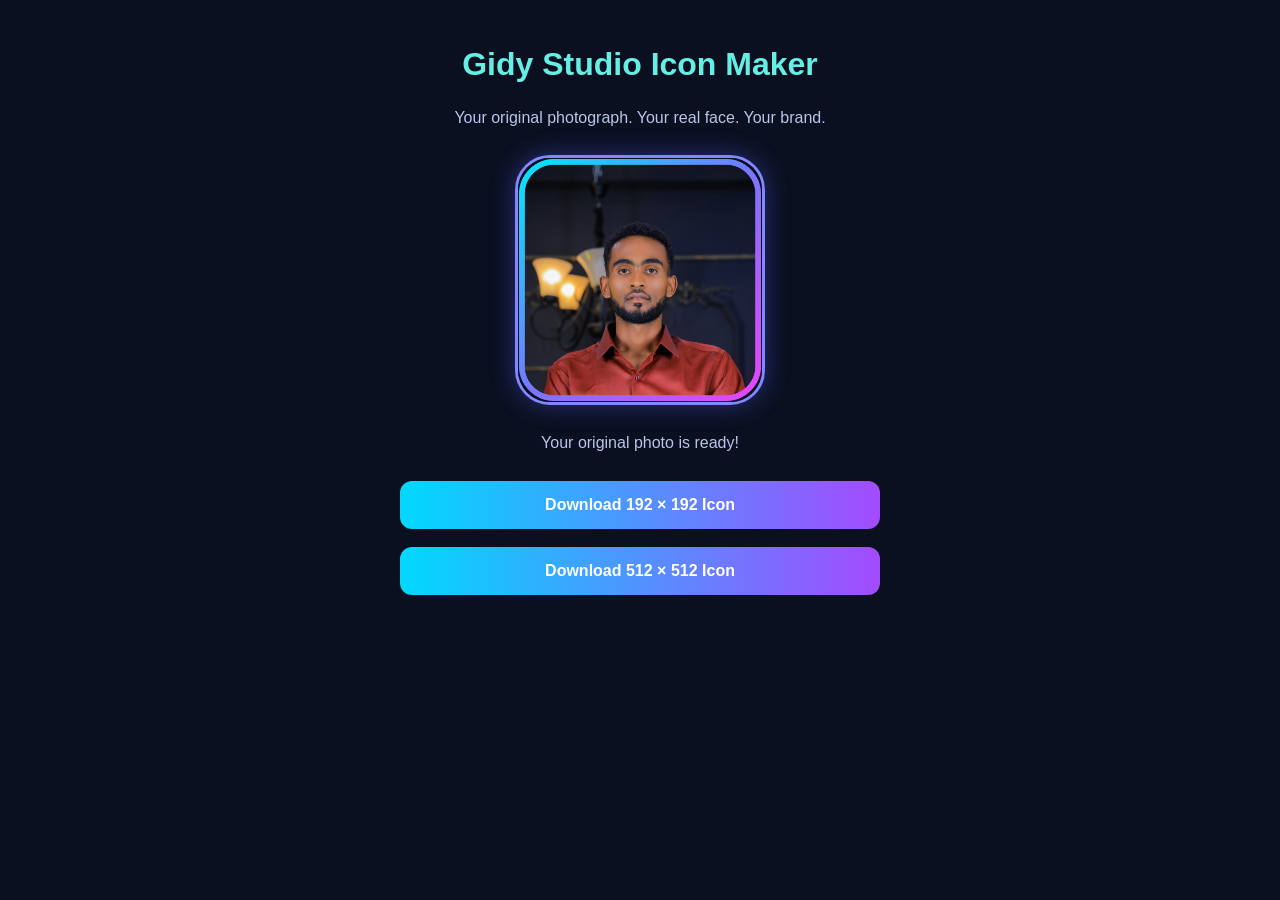
<file: icon-maker.html>
<!DOCTYPE html>
<html lang="en">
<head>
<meta charset="UTF-8">
<meta name="viewport" content="width=device-width, initial-scale=1.0">
<title>Gidy Studio Icon Maker</title>

<style>
* {
  box-sizing: border-box;
}

body {
  margin: 0;
  padding: 25px 15px;
  background: #0b1020;
  color: white;
  font-family: Arial, sans-serif;
  text-align: center;
}

.container {
  max-width: 480px;
  margin: auto;
}

h1 {
  color: #65eee4;
}

.preview {
  width: 250px;
  height: 250px;
  margin: 25px auto;
  border-radius: 35px;
  overflow: hidden;
  border: 3px solid #8187ff;
  box-shadow: 0 0 25px #565cff66;
}

canvas {
  width: 100%;
  height: 100%;
  display: block;
}

button {
  width: 100%;
  padding: 15px;
  margin: 9px 0;
  border: 0;
  border-radius: 12px;
  background: linear-gradient(90deg,#00d9ff,#a34bff);
  color: white;
  font-size: 16px;
  font-weight: bold;
}

button:disabled {
  opacity: .5;
}

p {
  color: #b9c5e8;
  line-height: 1.6;
}
</style>
</head>

<body>
<div class="container">

<h1>Gidy Studio Icon Maker</h1>
<p>Your original photograph. Your real face. Your brand.</p>

<div class="preview">
<canvas id="preview" width="512" height="512"></canvas>
</div>

<p id="status">Loading your original photo...</p>

<button id="download192" disabled>
Download 192 × 192 Icon
</button>

<button id="download512" disabled>
Download 512 × 512 Icon
</button>

</div>

<script>
const canvas = document.getElementById("preview");
const ctx = canvas.getContext("2d");
const status = document.getElementById("status");

const photo = new Image();
photo.onload = () => {
  drawIcon();
  status.textContent = "Your original photo is ready!";
  document.getElementById("download192").disabled = false;
  document.getElementById("download512").disabled = false;
};

photo.onerror = () => {
  status.textContent =
    "Photo not found. Check that gidy-photo.jpg is in the repository root.";
};

photo.src = "./gidy-photo.jpg";

function drawIcon() {
  const size = 512;

  ctx.clearRect(0, 0, size, size);

  // Dark navy background
  ctx.fillStyle = "#0b1020";
  ctx.fillRect(0, 0, size, size);

  // Crop the original photograph into a square
  const crop = Math.min(photo.width, photo.height);
  const sx = (photo.width - crop) / 2;
  const sy = (photo.height - crop) / 2;

  ctx.save();

  ctx.beginPath();
  ctx.roundRect(12, 12, 488, 488, 65);
  ctx.clip();

  ctx.drawImage(
    photo,
    sx, sy, crop, crop,
    12, 12, 488, 488
  );

  ctx.restore();

  // Neon gradient border
  const gradient = ctx.createLinearGradient(0, 0, 512, 512);
  gradient.addColorStop(0, "#00eaff");
  gradient.addColorStop(0.5, "#7777ff");
  gradient.addColorStop(1, "#ed42ff");

  ctx.strokeStyle = gradient;
  ctx.lineWidth = 12;

  ctx.beginPath();
  ctx.roundRect(8, 8, 496, 496, 68);
  ctx.stroke();
}

function downloadIcon(size) {
  const output = document.createElement("canvas");
  output.width = size;
  output.height = size;

  output.getContext("2d").drawImage(
    canvas, 0, 0, size, size
  );

  output.toBlob(blob => {
    if (!blob) {
      status.textContent = "Image export failed. Please try again.";
      return;
    }

    const url = URL.createObjectURL(blob);
    const link = document.createElement("a");

    link.href = url;
    link.download = `icon-${size}.png`;
    link.click();

    setTimeout(() => URL.revokeObjectURL(url), 1000);
    status.textContent = `icon-${size}.png downloaded!`;
  }, "image/png");
}

document.getElementById("download192").onclick =
  () => downloadIcon(192);

document.getElementById("download512").onclick =
  () => downloadIcon(512);
</script>

</body>
</html>
</file>
